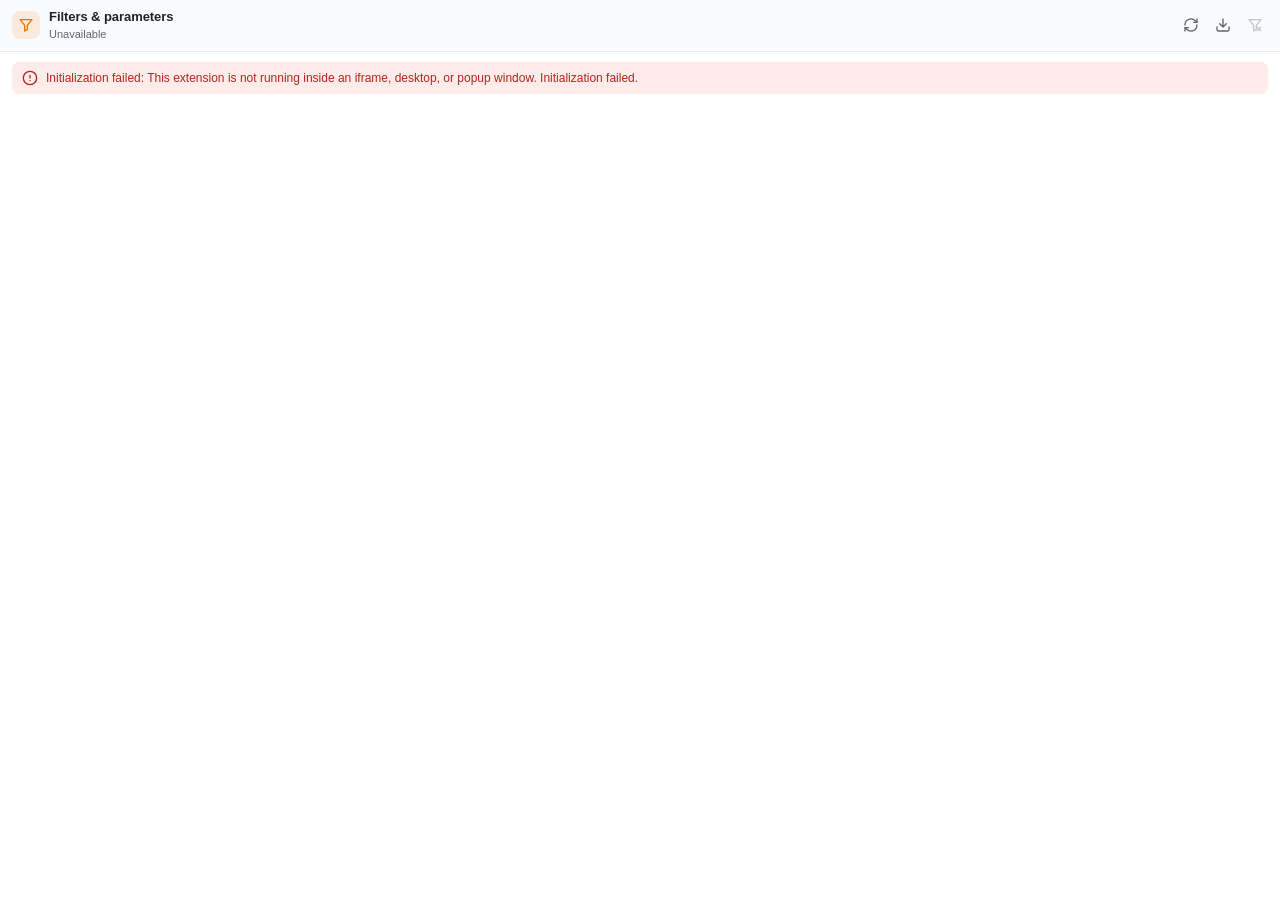
<file: index.html>
<!DOCTYPE html>
<html lang="en">
<head>
  <meta charset="utf-8">
  <meta name="viewport" content="width=device-width, initial-scale=1">
  <title>Filters &amp; parameters</title>
  <!-- Chargement versionné : la version est lue dans version.json (jamais en cache),
       puis CSS et scripts sont chargés avec ?v=<version>. Pour publier une mise à jour,
       il suffit de changer version.json. -->
  <style>body{visibility:hidden}</style>
  <script>
    (function () {
      var CSS = ['css/app.css'];
      var JS = ['js/i18n.js', 'js/app.js'];
      var LIBS = ['lib/tableau.extensions.1.latest.min.js', '../../../lib/tableau.extensions.1.latest.min.js', '../../../lib/tableau.extensions.1.latest.js'];
      var shown = false;
      function show () { if (!shown && document.body) { shown = true; document.body.style.visibility = 'visible'; } }
      function go (v) {
        var q = '?v=' + encodeURIComponent(v);
        var pending = CSS.length;
        CSS.forEach(function (href) {
          var l = document.createElement('link'); l.rel = 'stylesheet'; l.href = href + q;
          l.onload = l.onerror = function () { if (--pending <= 0) show(); };
          document.head.appendChild(l);
        });
        setTimeout(show, 1500);
        var next = JS.map(function (s) { return s + q; });
        function run () { var src = next.shift(); if (!src) return; var a = document.createElement('script'); a.src = src; a.onload = run; document.head.appendChild(a); }
        (function lib (i) {
          var s = document.createElement('script'); s.src = LIBS[i];
          s.onload = run;
          s.onerror = function () { s.remove(); if (i + 1 < LIBS.length) lib(i + 1); else run(); };
          document.head.appendChild(s);
        })(0);
      }
      var done = false;
      function once (v) { if (!done) { done = true; go(v); } }
      var hourly = function () { return 'h' + Math.floor(Date.now() / 36e5); };
      try {
        var x = new XMLHttpRequest();
        x.open('GET', 'version.json?t=' + Date.now(), true);
        x.timeout = 3000;
        x.onload = function () { try { once(JSON.parse(x.responseText).v || hourly()); } catch (e) { once(hourly()); } };
        x.onerror = x.ontimeout = function () { once(hourly()); };
        x.send();
      } catch (e) { once(hourly()); }
    })();
  </script>
</head>
<body>
  <!-- Sprite d'icônes inline : zéro requête réseau, zéro police d'icônes à télécharger -->
  <svg width="0" height="0" style="position:absolute" aria-hidden="true">
    <defs>
      <symbol id="i-filter" viewBox="0 0 24 24"><path d="M3 4h18l-7 8.5V19l-4 2v-8.5z"/></symbol>
      <symbol id="i-filter-off" viewBox="0 0 24 24"><path d="M3 4h18l-7 8.5V19l-4 2v-8.5z"/><path d="M15.5 15.5l5 5M20.5 15.5l-5 5"/></symbol>
      <symbol id="i-refresh" viewBox="0 0 24 24"><path d="M3 12a9 9 0 0 1 15.5-6.3L21 8"/><path d="M21 3v5h-5"/><path d="M21 12a9 9 0 0 1-15.5 6.3L3 16"/><path d="M8 16H3v5"/></symbol>
      <symbol id="i-gear" viewBox="0 0 24 24"><path d="M20 7h-9"/><path d="M14 17H5"/><circle cx="17" cy="17" r="3"/><circle cx="7" cy="7" r="3"/></symbol>
      <symbol id="i-list" viewBox="0 0 24 24"><path d="M3 17l2 2 4-4"/><path d="M3 7l2 2 4-4"/><path d="M13 6h8"/><path d="M13 12h8"/><path d="M13 18h8"/></symbol>
      <symbol id="i-range" viewBox="0 0 24 24"><path d="M21 4h-7M10 4H3M21 12h-9M8 12H3M21 20h-5M12 20H3M14 2v4M8 10v4M16 18v4"/></symbol>
      <symbol id="i-calendar" viewBox="0 0 24 24"><rect x="3" y="4" width="18" height="18" rx="2"/><path d="M16 2v4M8 2v4M3 10h18"/></symbol>
      <symbol id="i-tree" viewBox="0 0 24 24"><rect x="9" y="2" width="6" height="6" rx="1"/><rect x="3" y="16" width="6" height="6" rx="1"/><rect x="15" y="16" width="6" height="6" rx="1"/><path d="M6 16v-3h12v3M12 8v5"/></symbol>
      <symbol id="i-hash" viewBox="0 0 24 24"><path d="M4 9h16M4 15h16M10 3L8 21M16 3l-2 18"/></symbol>
      <symbol id="i-text" viewBox="0 0 24 24"><path d="M4 7V4h16v3M9 20h6M12 4v16"/></symbol>
      <symbol id="i-toggle" viewBox="0 0 24 24"><rect x="1" y="5" width="22" height="14" rx="7"/><circle cx="16" cy="12" r="3"/></symbol>
      <symbol id="i-param" viewBox="0 0 24 24"><path d="M4 21v-7M4 10V3M12 21v-9M12 8V3M20 21v-5M20 12V3M1 14h6M9 8h6M17 16h6"/></symbol>
      <symbol id="i-x" viewBox="0 0 24 24"><path d="M18 6L6 18M6 6l12 12"/></symbol>
      <symbol id="i-check" viewBox="0 0 24 24"><path d="M22 11.1V12a10 10 0 1 1-5.9-9.1"/><path d="M22 4L12 14l-3-3"/></symbol>
      <symbol id="i-alert" viewBox="0 0 24 24"><circle cx="12" cy="12" r="10"/><path d="M12 8v4M12 16h.01"/></symbol>
      <symbol id="i-bug" viewBox="0 0 24 24"><rect x="7" y="7" width="10" height="14" rx="5"/><path d="M12 11v6M4 13h3M17 13h3M5 7l2.5 2M19 7l-2.5 2M5 20l2.5-2.5M19 20l-2.5-2.5M9 4.5L10.5 7M15 4.5L13.5 7"/></symbol>
      <symbol id="i-download" viewBox="0 0 24 24"><path d="M21 15v4a2 2 0 0 1-2 2H5a2 2 0 0 1-2-2v-4"/><path d="M7 10l5 5 5-5M12 15V3"/></symbol>
      <symbol id="i-arrow" viewBox="0 0 24 24"><path d="M5 12h14M13 6l6 6-6 6"/></symbol>
    </defs>
  </svg>

  <div id="app" class="app is-loading" aria-busy="true">
    <header class="toolbar">
      <div class="progress" aria-hidden="true"></div>
      <div class="toolbar__title">
        <span class="toolbar__logo"><svg class="ic"><use href="#i-filter"/></svg></span>
        <div class="toolbar__text">
          <h1 id="title" data-i18n="title_default">Filters &amp; parameters</h1>
          <p id="summary" class="toolbar__summary" aria-live="polite" data-i18n="loading">Loading…</p>
        </div>
      </div>
      <div class="toolbar__actions">
        <button id="btnRefresh" class="icon-btn" type="button" title="Refresh" aria-label="Refresh" data-i18n-title="refresh" data-i18n-aria="refresh">
          <svg class="ic"><use href="#i-refresh"/></svg>
        </button>
        <button id="btnDiag" class="icon-btn" type="button" title="Diagnostics (Ctrl+Alt+D)" aria-label="Diagnostics" data-i18n-title="diagnostics" data-i18n-aria="diagnostics" hidden>
          <svg class="ic"><use href="#i-bug"/></svg>
        </button>
        <button id="btnExport" class="icon-btn" type="button" title="Export" aria-label="Export" data-i18n-title="export" data-i18n-aria="export">
          <svg class="ic"><use href="#i-download"/></svg>
        </button>
        <button id="btnConfig" class="icon-btn" type="button" title="Configure" aria-label="Configure" data-i18n-title="configure" data-i18n-aria="configure" hidden>
          <svg class="ic"><use href="#i-gear"/></svg>
        </button>
        <button id="btnClear" class="icon-btn icon-btn--danger" type="button" title="Reset displayed filters" aria-label="Reset displayed filters" data-i18n-title="reset_all" data-i18n-aria="reset_all" disabled>
          <svg class="ic"><use href="#i-filter-off"/></svg>
          <span class="icon-btn__confirm" data-i18n="confirm">Confirm?</span>
        </button>
      </div>
    </header>

    <main id="content" class="content">
      <div id="errorBanner" class="banner banner--error" role="alert" hidden>
        <svg class="ic"><use href="#i-alert"/></svg>
        <span id="errorMessage"></span>
        <button id="btnRetry" class="link-btn" type="button" data-i18n="retry">Retry</button>
      </div>

      <section id="diagPanel" class="diag" hidden>
        <div class="diag__head">
          <strong data-i18n="diag_title">Filter diagnostics</strong>
          <button class="link-btn" type="button" data-action="close-diag" data-i18n="close">Close</button>
        </div>
        <div id="diagBody" class="diag__body"></div>
      </section>

      <div id="skeleton" class="skeleton" aria-hidden="true">
        <div class="skeleton__tile"></div><div class="skeleton__tile"></div><div class="skeleton__tile"></div>
      </div>

      <div id="emptyState" class="empty" hidden>
        <span class="empty__icon"><svg class="ic"><use href="#i-check"/></svg></span>
        <p class="empty__title" data-i18n="empty_title">No restrictive selection</p>
        <p class="empty__text" data-i18n="empty_text">All dashboard data is displayed.</p>
      </div>

      <section id="filtersSection" class="section" data-kind="filter" hidden>
        <h2 class="section__head">
          <svg class="ic"><use href="#i-filter"/></svg>
          <span class="section__label" data-i18n="sec_filters">Filters</span>
          <span id="filtersCount" class="section__count">0</span>
        </h2>
        <div id="filtersGrid" class="grid" role="list"></div>
      </section>

      <section id="paramsSection" class="section" data-kind="param" hidden>
        <h2 class="section__head">
          <svg class="ic"><use href="#i-param"/></svg>
          <span class="section__label" data-i18n="sec_params">Parameters</span>
          <span id="paramsCount" class="section__count">0</span>
        </h2>
        <div id="paramsGrid" class="grid" role="list"></div>
      </section>

      <footer id="updatedAt" class="updated" hidden></footer>
    </main>
    <div id="toast" class="toast" role="status" hidden></div>
  </div>
</body>
</html>
</file>
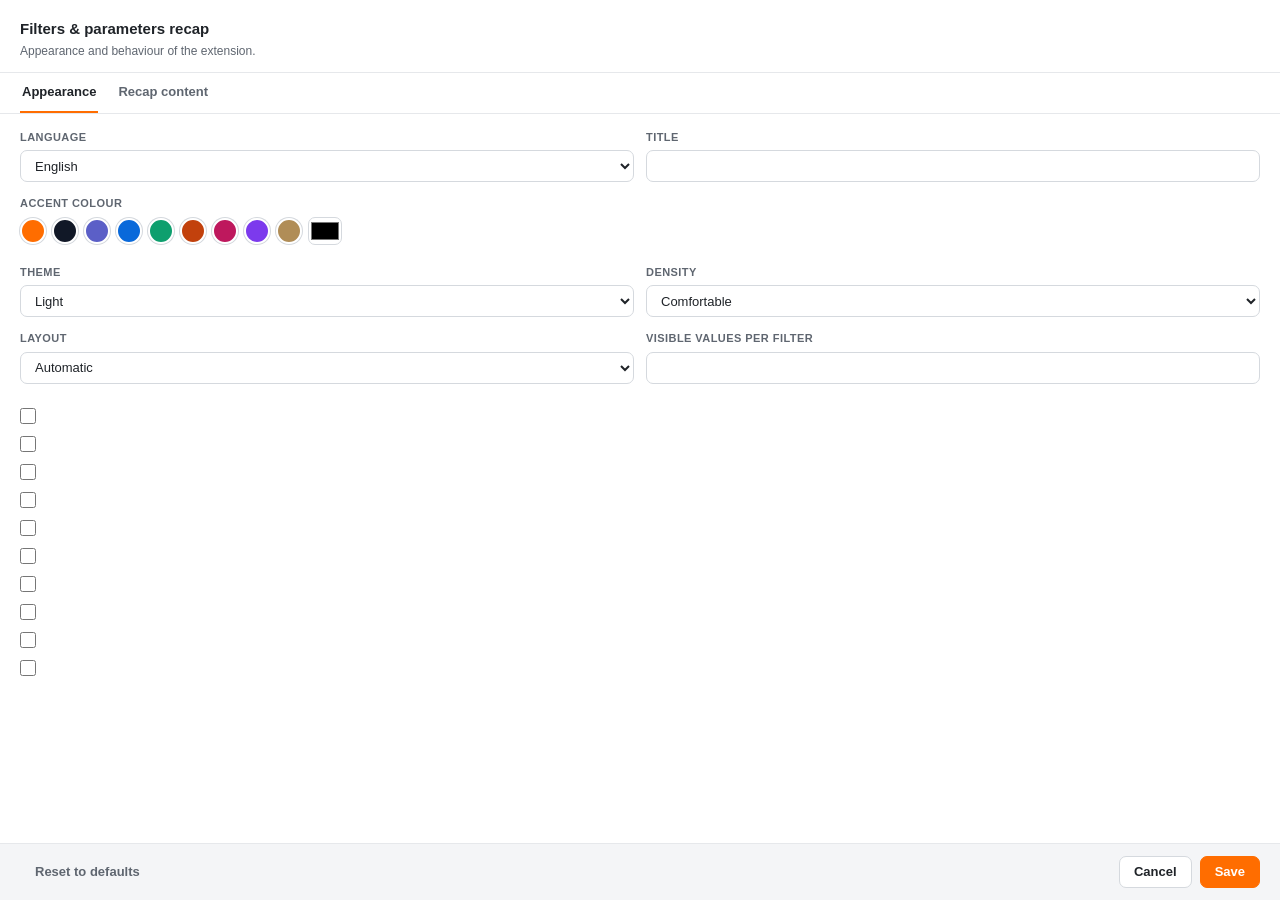
<file: configure.html>
<!DOCTYPE html>
<html lang="en">
<head>
  <meta charset="utf-8">
  <meta name="viewport" content="width=device-width, initial-scale=1">
  <title>Configure</title>
  <!-- Chargement versionné : la version est lue dans version.json (jamais en cache),
       puis CSS et scripts sont chargés avec ?v=<version>. Pour publier une mise à jour,
       il suffit de changer version.json. -->
  <style>body{visibility:hidden}</style>
  <script>
    (function () {
      var CSS = ['css/app.css', 'css/configure.css'];
      var JS = ['js/i18n.js', 'js/configure.js'];
      var LIBS = ['lib/tableau.extensions.1.latest.min.js', '../../../lib/tableau.extensions.1.latest.min.js', '../../../lib/tableau.extensions.1.latest.js'];
      var shown = false;
      function show () { if (!shown && document.body) { shown = true; document.body.style.visibility = 'visible'; } }
      function go (v) {
        var q = '?v=' + encodeURIComponent(v);
        var pending = CSS.length;
        CSS.forEach(function (href) {
          var l = document.createElement('link'); l.rel = 'stylesheet'; l.href = href + q;
          l.onload = l.onerror = function () { if (--pending <= 0) show(); };
          document.head.appendChild(l);
        });
        setTimeout(show, 1500);
        var next = JS.map(function (s) { return s + q; });
        function run () { var src = next.shift(); if (!src) return; var a = document.createElement('script'); a.src = src; a.onload = run; document.head.appendChild(a); }
        (function lib (i) {
          var s = document.createElement('script'); s.src = LIBS[i];
          s.onload = run;
          s.onerror = function () { s.remove(); if (i + 1 < LIBS.length) lib(i + 1); else run(); };
          document.head.appendChild(s);
        })(0);
      }
      var done = false;
      function once (v) { if (!done) { done = true; go(v); } }
      var hourly = function () { return 'h' + Math.floor(Date.now() / 36e5); };
      try {
        var x = new XMLHttpRequest();
        x.open('GET', 'version.json?t=' + Date.now(), true);
        x.timeout = 3000;
        x.onload = function () { try { once(JSON.parse(x.responseText).v || hourly()); } catch (e) { once(hourly()); } };
        x.onerror = x.ontimeout = function () { once(hourly()); };
        x.send();
      } catch (e) { once(hourly()); }
    })();
  </script>
</head>
<body class="cfg">
  <form id="form" class="cfg__form" autocomplete="off">
    <header class="cfg__head">
      <h1 data-i18n="cf_title">Filters &amp; parameters recap</h1>
      <p data-i18n="cf_intro">Appearance and behaviour of the extension.</p>
    </header>

    <nav class="tabs" role="tablist">
      <button type="button" class="tab is-active" data-tab="look" role="tab" data-i18n="cf_tab_look">Appearance</button>
      <button type="button" class="tab" data-tab="content" role="tab" data-i18n="cf_tab_content">Recap content</button>
    </nav>

    <div class="cfg__body" data-panel="look">
      <div class="row">
        <label class="field">
          <span class="field__label" data-i18n="cf_language">Language</span>
          <select id="language">
            <option value="en">English</option>
            <option value="fr">Français</option>
            <option value="auto" data-i18n="cf_lang_auto">Automatic</option>
          </select>
        </label>
        <label class="field">
          <span class="field__label" data-i18n="cf_title_label">Title</span>
          <input id="title" type="text" maxlength="60">
        </label>
      </div>

      <div class="field">
        <span class="field__label" data-i18n="cf_accent">Accent colour</span>
        <div class="swatches" id="swatches"></div>
      </div>

      <div class="row">
        <label class="field">
          <span class="field__label" data-i18n="cf_theme">Theme</span>
          <select id="theme">
            <option value="light" data-i18n="cf_theme_light">Light</option>
            <option value="dark" data-i18n="cf_theme_dark">Dark</option>
            <option value="transparent" data-i18n="cf_theme_transparent">Transparent</option>
          </select>
        </label>
        <label class="field">
          <span class="field__label" data-i18n="cf_density">Density</span>
          <select id="density">
            <option value="comfortable" data-i18n="cf_density_comfortable">Comfortable</option>
            <option value="compact" data-i18n="cf_density_compact">Compact</option>
          </select>
        </label>
      </div>

      <div class="row">
        <label class="field">
          <span class="field__label" data-i18n="cf_layout">Layout</span>
          <select id="layout">
            <option value="auto" data-i18n="cf_layout_auto">Automatic</option>
            <option value="grid" data-i18n="cf_layout_grid">Cards</option>
            <option value="bar" data-i18n="cf_layout_bar">Horizontal banner</option>
          </select>
        </label>
        <label class="field">
          <span class="field__label" data-i18n="cf_maxchips">Visible values per filter</span>
          <input id="maxChips" type="number" min="1" max="20" step="1">
        </label>
      </div>

      <fieldset class="checks">
        <label class="check"><input id="showParams" type="checkbox"><span data-i18n="cf_showParams"></span></label>
        <label class="check"><input id="showReset" type="checkbox"><span data-i18n="cf_showReset"></span></label>
        <label class="check"><input id="showExport" type="checkbox"><span data-i18n="cf_showExport"></span></label>
        <label class="check"><input id="showRatio" type="checkbox"><span data-i18n="cf_showRatio"></span></label>
        <label class="check"><input id="showInactive" type="checkbox"><span data-i18n="cf_showInactive"></span></label>
        <label class="check"><input id="useWorkbookFont" type="checkbox"><span data-i18n="cf_useWorkbookFont"></span></label>
        <label class="check"><input id="includeHiddenCards" type="checkbox"><span data-i18n="cf_includeHiddenCards"></span></label>
        <label class="check"><input id="checkAllSelected" type="checkbox"><span data-i18n="cf_checkAllSelected"></span></label>
        <label class="check"><input id="includeHiddenParams" type="checkbox"><span data-i18n="cf_includeHiddenParams"></span></label>
        <label class="check"><input id="ignoreNullOnly" type="checkbox"><span data-i18n="cf_ignoreNullOnly"></span></label>
      </fieldset>
    </div>

    <div class="cfg__body" data-panel="content" hidden>
      <p class="cfg__note" data-i18n="cf_content_intro"></p>
      <p id="unlinked" class="cfg__warn" hidden></p>
      <p id="invMissing" class="cfg__warn" data-i18n="cf_inventory_missing" hidden></p>
      <h2 class="cfg__h2" data-i18n="sec_filters">Filters</h2>
      <div id="ovFilters" class="ov-list"></div>
      <h2 class="cfg__h2" data-i18n="sec_params">Parameters</h2>
      <div id="ovParams" class="ov-list"></div>
    </div>

    <footer class="cfg__foot">
      <button type="button" id="btnReset" class="btn btn--ghost" data-i18n="cf_defaults">Reset to defaults</button>
      <span class="spacer"></span>
      <button type="button" id="btnCancel" class="btn" data-i18n="cf_cancel">Cancel</button>
      <button type="submit" class="btn btn--primary" data-i18n="cf_save">Save</button>
    </footer>
  </form>
</body>
</html>
</file>
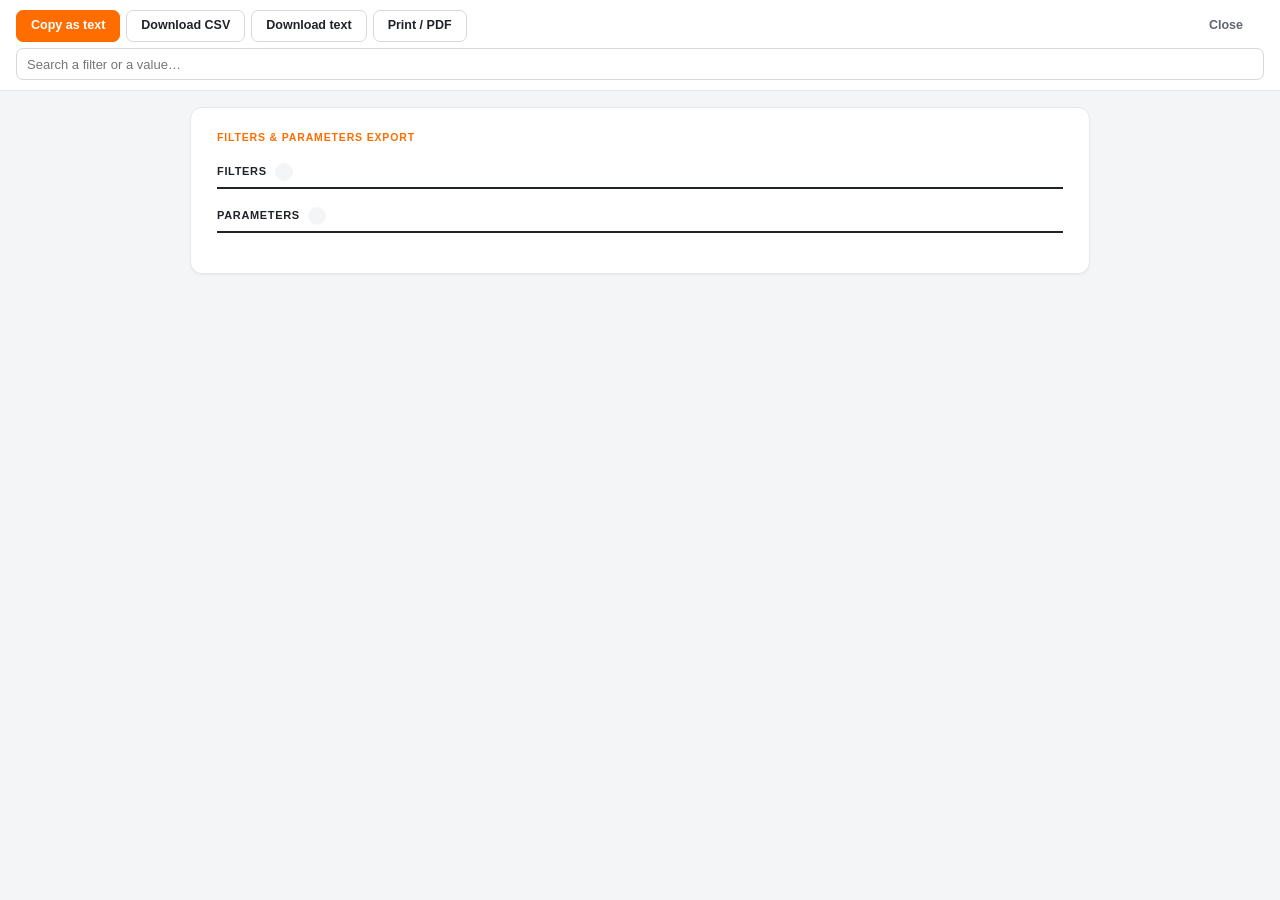
<file: export.html>
<!DOCTYPE html>
<html lang="en">
<head>
  <meta charset="utf-8">
  <meta name="viewport" content="width=device-width, initial-scale=1">
  <title>Export</title>
  <!-- Chargement versionné : la version est lue dans version.json (jamais en cache),
       puis CSS et scripts sont chargés avec ?v=<version>. Pour publier une mise à jour,
       il suffit de changer version.json. -->
  <style>body{visibility:hidden}</style>
  <script>
    (function () {
      var CSS = ['css/app.css', 'css/export.css'];
      var JS = ['js/i18n.js', 'js/export.js'];
      var LIBS = ['lib/tableau.extensions.1.latest.min.js', '../../../lib/tableau.extensions.1.latest.min.js', '../../../lib/tableau.extensions.1.latest.js'];
      var shown = false;
      function show () { if (!shown && document.body) { shown = true; document.body.style.visibility = 'visible'; } }
      function go (v) {
        var q = '?v=' + encodeURIComponent(v);
        var pending = CSS.length;
        CSS.forEach(function (href) {
          var l = document.createElement('link'); l.rel = 'stylesheet'; l.href = href + q;
          l.onload = l.onerror = function () { if (--pending <= 0) show(); };
          document.head.appendChild(l);
        });
        setTimeout(show, 1500);
        var next = JS.map(function (s) { return s + q; });
        function run () { var src = next.shift(); if (!src) return; var a = document.createElement('script'); a.src = src; a.onload = run; document.head.appendChild(a); }
        (function lib (i) {
          var s = document.createElement('script'); s.src = LIBS[i];
          s.onload = run;
          s.onerror = function () { s.remove(); if (i + 1 < LIBS.length) lib(i + 1); else run(); };
          document.head.appendChild(s);
        })(0);
      }
      var done = false;
      function once (v) { if (!done) { done = true; go(v); } }
      var hourly = function () { return 'h' + Math.floor(Date.now() / 36e5); };
      try {
        var x = new XMLHttpRequest();
        x.open('GET', 'version.json?t=' + Date.now(), true);
        x.timeout = 3000;
        x.onload = function () { try { once(JSON.parse(x.responseText).v || hourly()); } catch (e) { once(hourly()); } };
        x.onerror = x.ontimeout = function () { once(hourly()); };
        x.send();
      } catch (e) { once(hourly()); }
    })();
  </script>
</head>
<body class="ex">
  <header class="ex__bar">
    <div class="ex__actions">
      <button id="btnCopy" class="btn btn--primary" type="button" data-i18n="ex_copy">Copy as text</button>
      <button id="btnCsv" class="btn" type="button" data-i18n="ex_csv">Download CSV</button>
      <button id="btnTxt" class="btn" type="button" data-i18n="ex_txt">Download text</button>
      <button id="btnPrint" class="btn" type="button" data-i18n="ex_print">Print / PDF</button>
      <span class="spacer"></span>
      <button id="btnClose" class="btn btn--ghost" type="button" data-i18n="close">Close</button>
    </div>
    <input id="search" class="ex__search" type="search" data-i18n-ph="ex_search" placeholder="Search a filter or a value…">
  </header>

  <main id="report" class="ex__report">
    <header class="ex__head">
      <p class="ex__kicker" data-i18n="ex_title">Filters &amp; parameters export</p>
      <h1 id="exTitle"></h1>
      <p id="exMeta" class="ex__meta"></p>
    </header>
    <section>
      <h2 class="ex__h2"><span data-i18n="sec_filters">Filters</span> <span id="exFiltersCount" class="section__count"></span></h2>
      <div id="exFilters"></div>
    </section>
    <section id="exParamsSection">
      <h2 class="ex__h2"><span data-i18n="sec_params">Parameters</span> <span id="exParamsCount" class="section__count"></span></h2>
      <div id="exParams"></div>
    </section>
    <p class="ex__hint" data-i18n="ex_download_hint"></p>
  </main>
  <div id="toast" class="toast" role="status" hidden></div>
</body>
</html>
</file>
